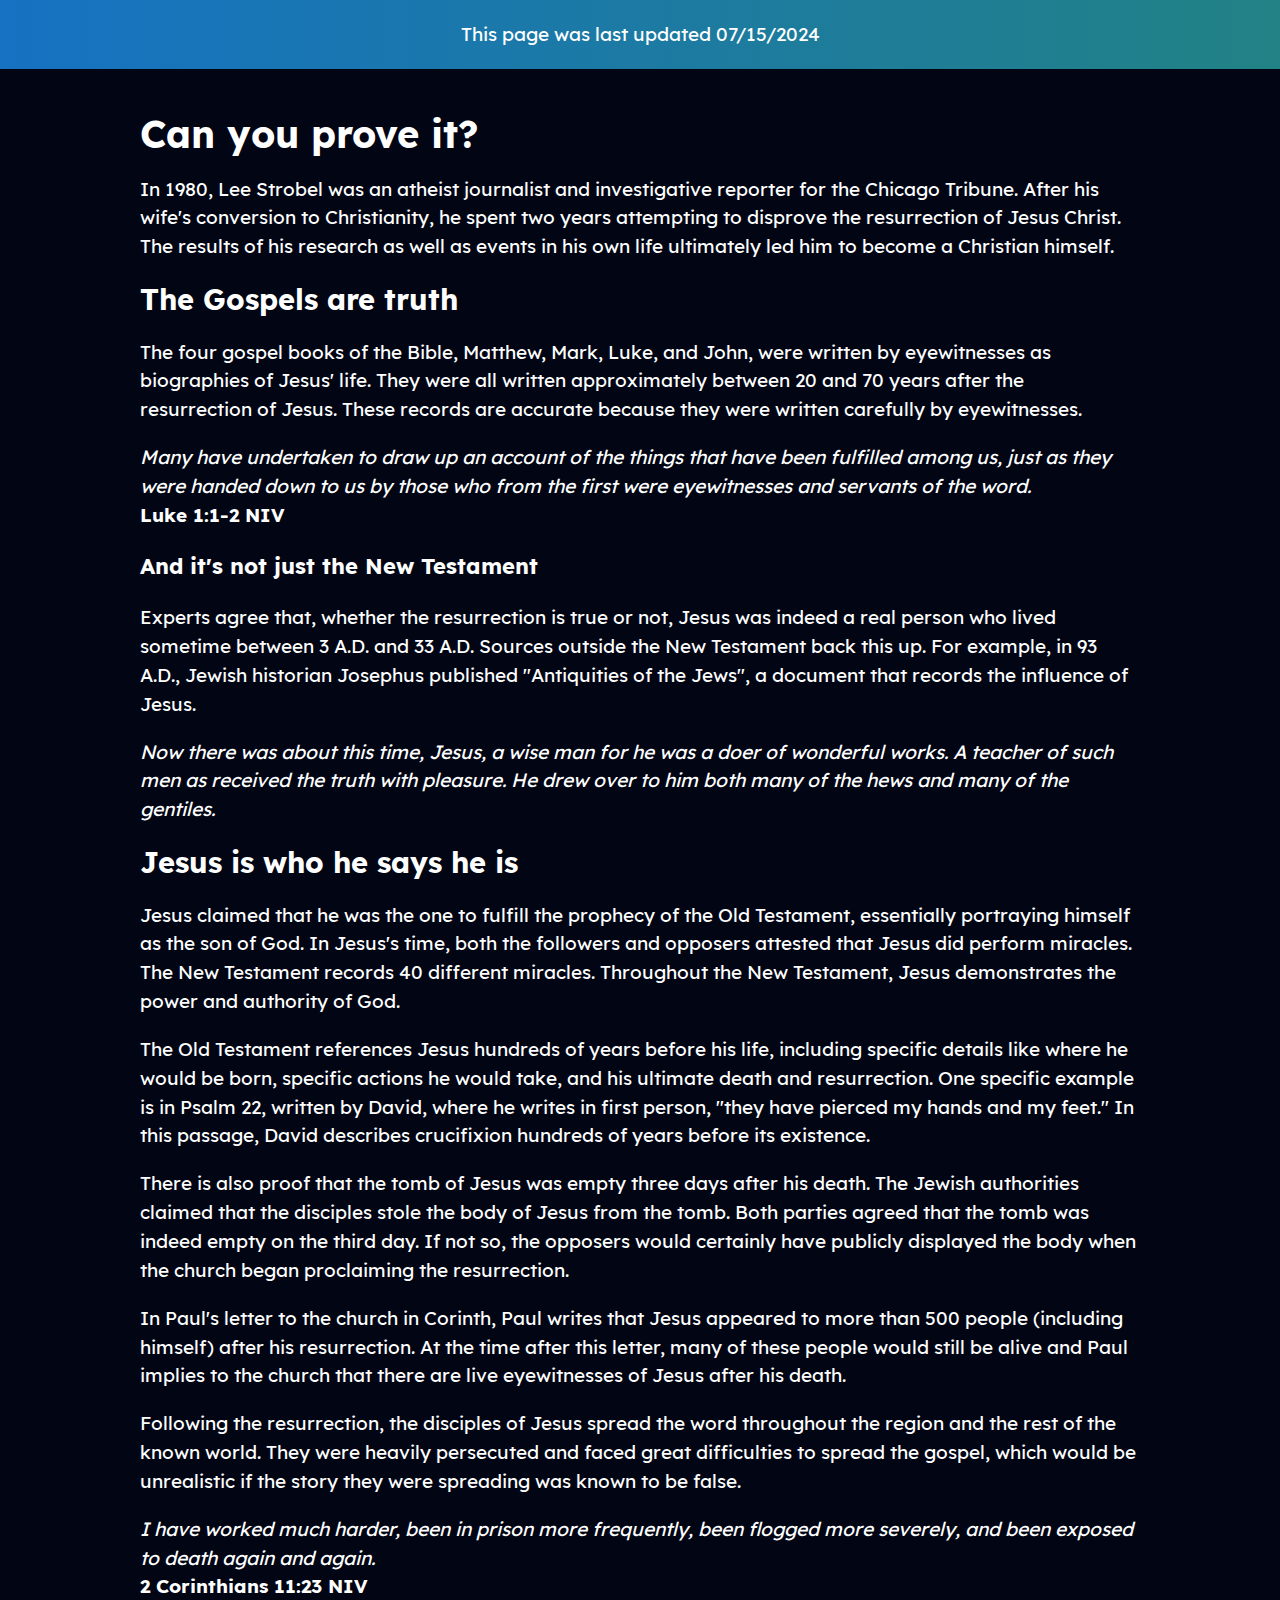
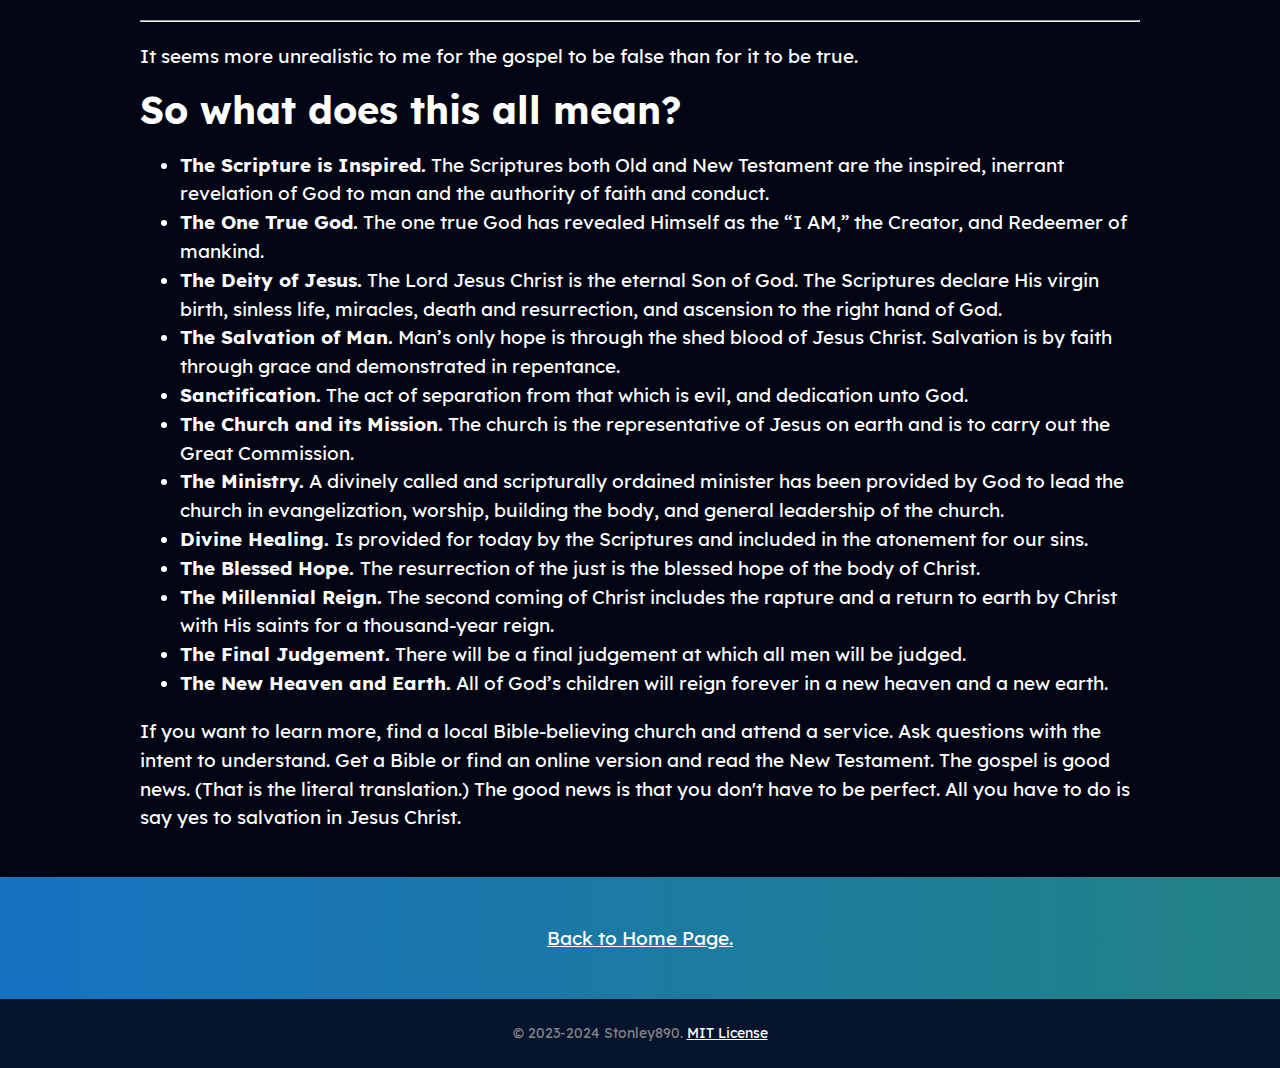
<file: statement-of-faith.html>
<!DOCTYPE html>
<html lang="en">

<head>
    <link rel="shortcut icon" type="image/x-icon" href="favicon.ico">
    <meta charset="UTF-8">
    <meta name="viewport" content="width=device-width, initial-scale=1.0">
    <title>Stonley890 - Statement of Faith</title>
    <link rel="stylesheet" href="style.css">
</head>

<body>
    <header>
        <nav>
            <p style="margin: 0;">This page was last updated 07/15/2024</p>
        </nav>
    </header>

    <main style="padding: 0;">

        <div class="maintext">

            <h1>Can you prove it?</h1>
            <p>In 1980, Lee Strobel was an atheist journalist and investigative reporter for the Chicago Tribune. After his wife's conversion to Christianity, he spent two years attempting to disprove the resurrection of Jesus Christ. The results of his research as well as events in his own life ultimately led him to become a Christian himself.</p>
            
            <h2>The Gospels are truth</h2>
            <p>The four gospel books of the Bible, Matthew, Mark, Luke, and John, were written by eyewitnesses as biographies of Jesus' life. They were all written approximately between 20 and 70 years after the resurrection of Jesus. These records are accurate because they were written carefully by eyewitnesses.</p>
            <p><i>Many have undertaken to draw up an account of the things that have been fulfilled among us, just as they were handed down to us by those who from the first were eyewitnesses and servants of the word.</i><br><b>Luke 1:1-2 NIV</b></p>

            <h3>And it's not just the New Testament</h3>
            <p>Experts agree that, whether the resurrection is true or not, Jesus was indeed a real person who lived sometime between 3 A.D. and 33 A.D. Sources outside the New Testament back this up. For example, in 93 A.D., Jewish historian Josephus published "Antiquities of the Jews", a document that records the influence of Jesus.</p>
            <p><i>Now there was about this time, Jesus, a wise man for he was a doer of wonderful works. A teacher of such men as received the truth with pleasure. He drew over to him both many of the hews and many of the gentiles.</i></p>

            <h2>Jesus is who he says he is</h2>
            <p>Jesus claimed that he was the one to fulfill the prophecy of the Old Testament, essentially portraying himself as the son of God. In Jesus's time, both the followers and opposers attested that Jesus did perform miracles. The New Testament records 40 different miracles. Throughout the New Testament, Jesus demonstrates the power and authority of God.</p>
            <p>The Old Testament references Jesus hundreds of years before his life, including specific details like where he would be born, specific actions he would take, and his ultimate death and resurrection. One specific example is in Psalm 22, written by David, where he writes in first person, "they have pierced my hands and my feet." In this passage, David describes crucifixion hundreds of years before its existence.</p>
            <p>There is also proof that the tomb of Jesus was empty three days after his death. The Jewish authorities claimed that the disciples stole the body of Jesus from the tomb. Both parties agreed that the tomb was indeed empty on the third day. If not so, the opposers would certainly have publicly displayed the body when the church began proclaiming the resurrection.</p>
            <p>In Paul's letter to the church in Corinth, Paul writes that Jesus appeared to more than 500 people (including himself) after his resurrection. At the time after this letter, many of these people would still be alive and Paul implies to the church that there are live eyewitnesses of Jesus after his death.</p>
            <p>Following the resurrection, the disciples of Jesus spread the word throughout the region and the rest of the known world. They were heavily persecuted and faced great difficulties to spread the gospel, which would be unrealistic if the story they were spreading was known to be false.</p>
            <p><i>I have worked much harder, been in prison more frequently, been flogged more severely, and been exposed to death again and again.</i><br><b>2 Corinthians 11:23 NIV</b></p>

            <hr>

            <p>It seems more unrealistic to me for the gospel to be false than for it to be true.</p>

            <h1>So what does this all mean?</h1>
            <ul>
                <li><b>The Scripture is Inspired.</b> The Scriptures both Old and New Testament
                    are the inspired, inerrant revelation of God to man and the authority of faith
                    and conduct.</li>
                <li><b>The One True God.</b> The one true God has revealed Himself as the “I AM,”
                    the Creator, and Redeemer of mankind.</li>
                <li><b>The Deity of Jesus.</b> The Lord Jesus Christ is the eternal Son of God. The
                    Scriptures declare His virgin birth, sinless life, miracles, death and
                    resurrection, and ascension to the right hand of God.</li>
                <li><b>The Salvation of Man.</b> Man’s only hope is through the shed blood of
                    Jesus Christ. Salvation is by faith through grace and demonstrated in
                    repentance.</li>
                <li><b>Sanctification.</b> The act of separation from that which is evil, and
                    dedication unto God.</li>
                <li><b>The Church and its Mission.</b> The church is the representative of Jesus
                    on earth and is to carry out the Great Commission.</li>
                <li><b>The Ministry.</b> A divinely called and scripturally ordained minister has been
                    provided by God to lead the church in evangelization, worship, building the
                    body, and general leadership of the church.</li>
                <li><b>Divine Healing. </b>Is provided for today by the Scriptures and included in the
                    atonement for our sins.</li>
                <li><b>The Blessed Hope. </b> The resurrection of the just is the blessed hope of the
                    body of Christ.</li>
                <li><b>The Millennial Reign.</b> The second coming of Christ includes the rapture
                    and a return to earth by Christ with His saints for a thousand-year reign.</li>
                <li><b>The Final Judgement.</b> There will be a final judgement at which all men will
                    be judged.</li>
                <li><b>The New Heaven and Earth.</b> All of God’s children will reign forever in a
                    new heaven and a new earth.</li>
            </ul>

            <p>If you want to learn more, find a local Bible-believing church and attend a service. Ask questions with the intent to understand. Get a Bible or find an online version and read the New Testament. The gospel is good news. (That is the literal translation.) The good news is that you don't have to be perfect. All you have to do is say yes to salvation in Jesus Christ.</p>
            
        </div>

        <header class="minorheader">
            <div class="maintext">

                <p><a href="index.html">Back to Home Page.</a><p>
            </div>
        </header>


    </main>

    <footer>
        &copy; 2023-2024 Stonley890. <a href="LICENSE">
            MIT License<a>
    </footer>
</body>

</html>
</file>
<file: style.css>
@font-face {
    font-family: "Lexend";
    src: url('fonts/Lexend-Regular.woff2') format('woff2');
    font-weight: normal;
    font-style: normal;
}

@font-face {
    font-family: "Lexend";
    src: url('fonts/Lexend-Bold.woff2') format('woff2');
    font-weight: bold;
    font-style: normal;
}

@font-face {
    font-family: "Lexend";
    src: url('fonts/Lexend-Light.woff2') format('woff2');
    font-weight: 300;
    font-style: normal;
}

body {
    font-family: "Lexend", Arial, Helvetica, sans-serif;
    font-size: larger;
    color: #ffffff;
    margin: 0px;
    background-color: #010514;
    line-height: 150%;
}

body a:link {
    color: #ffffff;

}

body a:visited {
    color: #ffffff;
}

body a:hover {
    color: #ffffff;
}

.maintext {
    padding-left: 10%;
    padding-right: 10%;
    padding-top: 2%;
    padding-bottom: 2%;
    max-width: 1000px;
    width: auto;
    margin: auto;
}

.hint {
    color: #c0c0c0;
    font-style: italic;
    font-weight: 300;
}

header {
    background: linear-gradient(to left, #228285, #1672c2);
    padding: 20px;
}

header a:link {
    color: #ffffff;
}

header a:visited {
    color: #ffffff;
}

header .textbutton {
    color: white;
    background: #07142e;
}

header .textbutton:hover {

    box-shadow: 0px 0px 5px white;
    background: black;
}

header .textbutton:active {
    background: linear-gradient(to left, #228285, #1672c2);
    transition: all 0s;
}

.minorheader {
    padding: 2px;
    text-align: center;
}

nav {
    display: flex;
    justify-content: center;
    text-align: center;
}

nav a {
    color: #ffffff;
    margin: 0 10px;
    text-decoration: none;
    font-weight: normal;
}

main {
    padding: 20%;
}

.profile {
    display: flex;
    align-items: center;
    justify-content: center;
    background-color: #07142e;
    padding: 50px 5px 50px 5px;
    height: 250px;
}

.profile img {
    border-radius: 50%;
    width: 150px;
    margin-right: 20px;
}

.profile .name {
    font-size: 30px;
    font-weight: bold;
}

.profile .subtext {
    font-size: 18px;
    color: #888888;
}

.subprofile {
    display: grid;
    padding: 5%;
    overflow: hidden;
}

.subprofile img {
    width: 50px;
    padding: 15%;
}

.video-example {
    display: grid;
    gap: 20px;
    margin-top: 20px;
}

.video-example .user {

    display: flex;
    align-items: center;
    gap: 10px;
    line-height: 100%;
}

.user a {
    text-shadow: 0px 0px 5px transparent;

    transition: 1s cubic-bezier(0.075, 0.82, 0.165, 1);
}

.user a:hover {
    text-shadow: 0px 0px 5px #ffffff;
    letter-spacing: 1px;
}

.video-example img {
    width: 30px;
    border-radius: 50%;
}

.video-example iframe {
    grid-column: 2;
    flex-basis: 1;
    border: 0;
    border-radius: 10px;
}

.video-example p {
    text-decoration: none;
    flex: 1;
    min-width: 30%;
}

.video-example div {
    min-width: 30%;
}

.video-example h3 {
    margin: 0px;
}

.video-links {
    margin-top: 10px;
    display: flex;
    gap: 5px;
    align-items: center;
    line-height: 0;
    height: min-content;
    overflow-wrap: normal;
}

.video-links img {
    border-radius: 0%;
    height: 19px;
    width: auto;
}

.video-links button {
    background: #1160a5;
    color: white;
    border: 0px;
    border-radius: 2px;
    cursor: pointer;
}

.video-links button:hover {
    background: linear-gradient(to left, #228285, #1672c2);
    background-size: 400% 400%;

    -webkit-animation: MovingGradient 2s ease infinite;
    -moz-animation: MovingGradient 2s ease infinite;
    animation: MovingGradient 2s ease infinite;
}

.musiccollection {
    display: flex;
    align-items: center;
    justify-content: center;
    margin-top: 20px;
    height: auto;
}

.musiccollection a {
    text-decoration: none;
}

.musiccard {
    margin: auto;
    display: flex;
    flex-direction: column;
    align-items: center;
    justify-content: center;
    text-align: center;
    background: #07142e;
    padding: 0px;
    font-weight: bolder;
    font-size: larger;
    border-radius: 20px;
    width: 90%;
    height: 100%;
    text-decoration: none;
    transition: all 1s cubic-bezier(0.075, 0.82, 0.165, 1);
}

.musiccard p {
    margin: 0 0 25px 0;
}

.musiccard:hover {

    text-shadow: 0px 0px 5px black;
    box-shadow: 0px 0px 5px white;
    letter-spacing: 1px;
    color: #ffffff;

    background: linear-gradient(to left, #228285, #1672c2);
    background-size: 400% 400%;

    -webkit-animation: MovingGradient 2s ease infinite;
    -moz-animation: MovingGradient 2s ease infinite;
    animation: MovingGradient 2s ease infinite;
}

.musiccard img {
    margin: 5% 0;
    transition: all 1s cubic-bezier(0.075, 0.82, 0.165, 1);
    width: 90%;
    border-radius: 10px;
}

.musiccard:hover img {
    margin: 2.5% 0;
    width: 95%;
}

.musiccard:active {
    background: linear-gradient(to left, #33c2c7, #1a8aec);
    transition: all 0s;
}

.musiccard a:hover {
    color: white;
}

.modcard {
    display: inline-grid;
    grid-template-areas: "info download";
    grid-template-columns: auto min-content;
    grid-template-rows: auto auto;
    padding: 10px;
    gap: 10px;
    width: calc(100% - 10px);
    flex-wrap: nowrap;
    background-color: #07142e;
    border-radius: 20px;
    margin-top: 10px;
    text-decoration: none;
    height: 100px;

    transition: all 1s cubic-bezier(0.075, 0.82, 0.165, 1);
}

.modcard a {
    display: flex;
}

.modcard .info {
    color: #c0c0c0;
    grid-area: "info";
    display: inline-grid;
    grid-template-areas: "icon title" "icon description";
    grid-template-columns: min-content auto;
    grid-template-rows: 25px auto;
    gap: 10px;
    text-decoration: none;
    height: auto;
}

.modcard:hover .info {
    color: #ffffff
}

.modcard:hover {
    text-shadow: 0px 0px 5px black;
    box-shadow: 0px 0px 5px white;
    color: #ffffff;

    background: linear-gradient(to left, #228285, #1672c2);
    background-size: 400% 400%;

    -webkit-animation: MovingGradient 2s ease infinite;
    -moz-animation: MovingGradient 2s ease infinite;
    animation: MovingGradient 2s ease infinite;
}

.modcard b {
    color: #ffffff;
    transition: all 1s cubic-bezier(0.075, 0.82, 0.165, 1);
    letter-spacing: 0px;
}

.modcard:hover b {
    letter-spacing: 1px;
}

.modcard:active {
    background: linear-gradient(to left, #33c2c7, #1a8aec);
}

.modcard img {
    border-radius: 20px;
    width: 100px;
    transition: all 1s cubic-bezier(0.075, 0.82, 0.165, 1);
}

.modcard p {
    text-decoration: none;
    margin: 0px;
}

.modtitle {
    grid-area: title;
    display: flex;
    align-items: center;
    gap: 10px;
    
}

.modtitle img {
    height: 100%; width: auto;
}

.download {
    transition: all .3s ease-in-out;
    grid-area: download;
    align-self: center;
    justify-self: right;
    background: #010514;
    height: 70px;
    width: 70px;
    border-radius: 10px;
    margin-right: 18px;
    display: flex;
    align-items: center;
    justify-content: center;
}

.download svg {
    height: 45px;
}

.download:hover {
    transition: all 0s ease-in-out;
    background: #07142e;
    box-shadow: 0px 0px 5px white;
}

.textbutton {

    font-family: Arial, Helvetica, sans-serif;
    color: #ffffff;
    font-size: large;
    font-weight: bold;
    line-height: 100%;
    box-shadow: 0px 0px 5px transparent;

    padding: 20px;
    max-width: 1000px;
    width: max-content;

    text-decoration: none;
    text-align: center;
    display: table;

    border-width: 0px;
    border-radius: 10px;
    height: max-content;
    background: linear-gradient(to left, #228285, #1672c2);
    cursor: pointer;

    transition: all 1s cubic-bezier(0.075, 0.82, 0.165, 1);
    align-content: center;
}

.textbutton svg {
    fill: white;
    height: 25px;
}

.textbutton div {
    display: flex;
    align-items: center;
    gap: 10px;
}

.textbutton p {
    margin: 0px;
}

.textbutton:hover {

    text-shadow: 0px 0px 5px black;
    box-shadow: 0px 0px 5px white;
    letter-spacing: 1px;
    color: #ffffff;

    padding: 20px 30px;

    background: linear-gradient(to left, #228285, #1672c2);
    background-size: 400% 400%;

    -webkit-animation: MovingGradient 2s ease infinite;
    -moz-animation: MovingGradient 2s ease infinite;
    animation: MovingGradient 2s ease infinite;
}

.textbutton:active {
    background: linear-gradient(to left, #33c2c7, #1a8aec);
}

.woftnw-card {
    display: inline;
    grid-column: 1; grid-row: 1;
}

@-webkit-keyframes MovingGradient {
    0% {
        background-position: 0% 50%
    }

    50% {
        background-position: 100% 50%
    }

    100% {
        background-position: 0% 50%
    }
}

@-moz-keyframes MovingGradient {
    0% {
        background-position: 0% 50%
    }

    50% {
        background-position: 100% 50%
    }

    100% {
        background-position: 0% 50%
    }
}

@keyframes MovingGradient {
    0% {
        background-position: 0% 50%
    }

    50% {
        background-position: 100% 50%
    }

    100% {
        background-position: 0% 50%
    }
}

@media screen and (max-width: 1000px) {
    .video-example {
        row-gap: 20px;
    }

    .video-example iframe {
        width: 100%;
        grid-column: 1;
    }

    .video-example p {
        min-width: auto;
    }
}

@media screen and (max-width: 950px) {
    .download {
        display: none;
    }

    .modcard {
        height: auto;
    }
}

@media screen and (max-width: 600px) {
    .subprofile {
        visibility: hidden;
    }

    .musiccard p {
        font-size: medium;
    }
    .modtitle img {
        display: none;
    }
}

.copy-icon {
    display: inline-block;
    margin: 2%;
    width: 20px;
    height: 20px;
    background: center url("copy-icon.png");
    background-repeat: no-repeat;
    background-size: contain;
    background-position-x: center;
    cursor: pointer;
    border: solid 2px transparent;
    outline: 1px solid white;
    border-radius: 3px;
}

footer {
    background: #07142e;
    padding: 20px;
    text-align: center;
    font-size: 14px;
    color: #838383;
}
</file>
